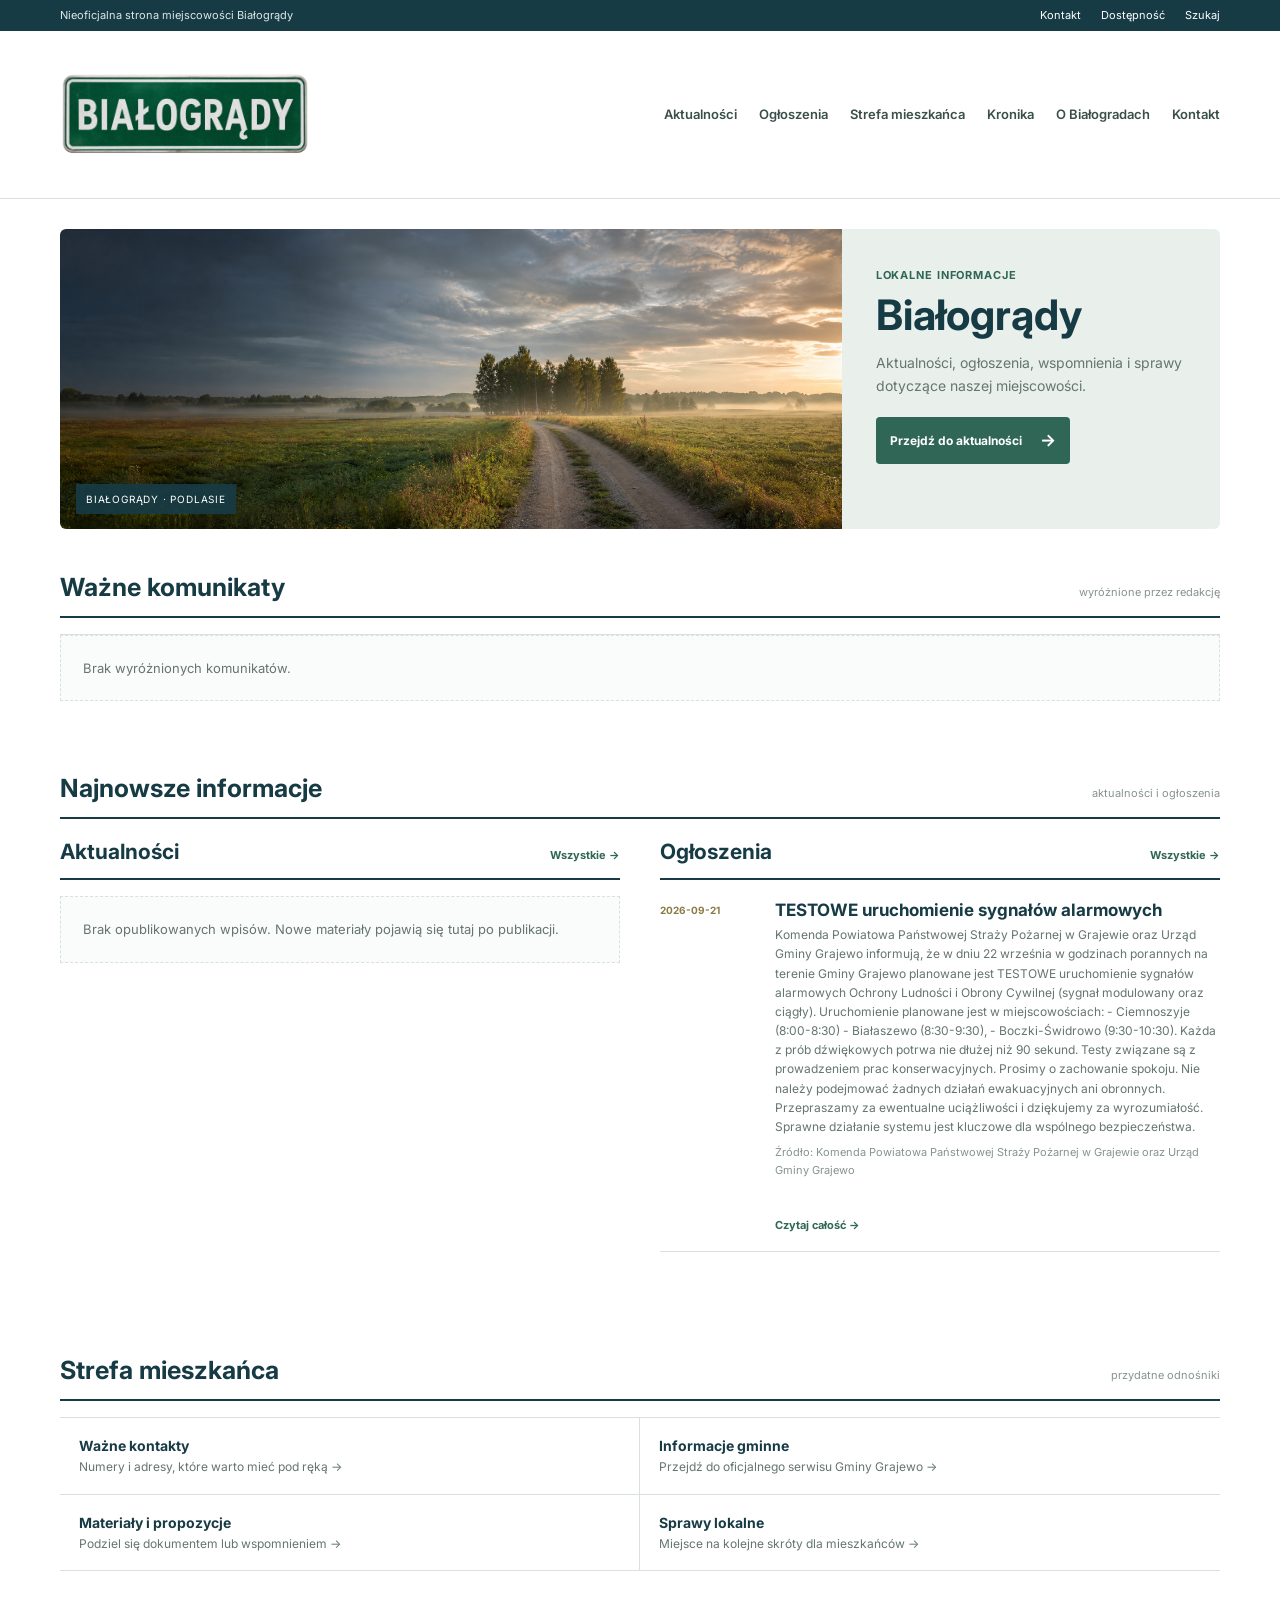
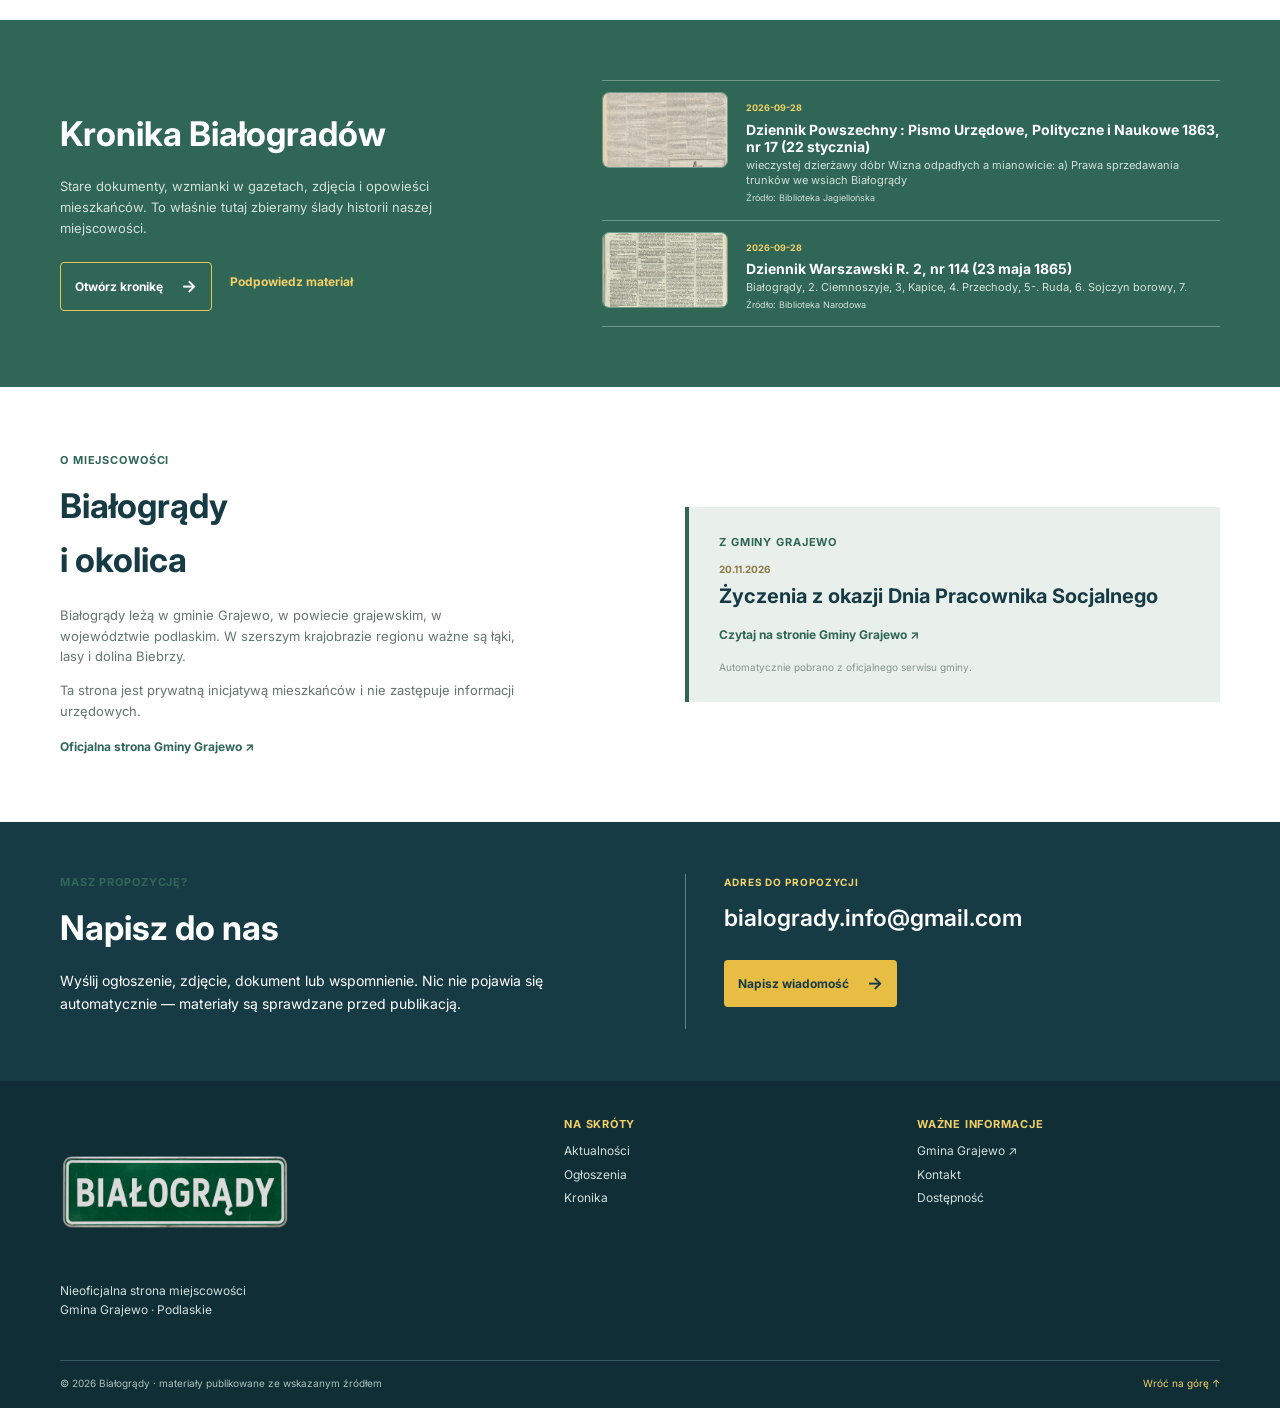
<file: index.html>
<!doctype html>
<html lang="pl">
<head>
  <meta charset="utf-8"><meta name="viewport" content="width=device-width, initial-scale=1">
  <meta name="description" content="Białogrądy — lokalne informacje, ogłoszenia, kronika i sprawy mieszkańca.">
  <title>Białogrądy | Informacje lokalne</title>
  <link rel="preconnect" href="https://fonts.googleapis.com"><link rel="preconnect" href="https://fonts.gstatic.com" crossorigin>
  <link href="https://fonts.googleapis.com/css2?family=Inter:wght@400;500;600;700&display=swap" rel="stylesheet">
  <link rel="stylesheet" href="style.css">
</head>
<body>
  <div class="utility"><div class="container utility-inner"><span>Nieoficjalna strona miejscowości Białogrądy</span><div><a href="#kontakt">Kontakt</a><a href="#dostepnosc">Dostępność</a><a href="#szukaj">Szukaj</a></div></div></div>
  <header class="header"><div class="container header-inner"><a class="brand" href="#top"><img class="brand-sign" src="assets/bialogrady-sign-isolated.png" alt="Białogrądy — gmina Grajewo, powiat grajewski"></a><button class="menu-toggle" aria-label="Otwórz menu">☰</button><nav aria-label="Menu główne"><a href="#wiadomosci">Aktualności</a><a href="#ogloszenia">Ogłoszenia</a><a href="#mieszkaniec">Strefa mieszkańca</a><a href="#kronika">Kronika</a><a href="#okolica">O Białogradach</a><a href="#kontakt">Kontakt</a></nav></div></header>
  <main id="top">
    <section class="hero container"><div class="hero-image"><img src="assets/bialogrady-hero.jpg" alt="Krajobraz okolicy Białogradów"><div class="hero-label">BIAŁOGRĄDY · PODLASIE</div></div><div class="hero-intro"><p class="eyebrow">Lokalne informacje</p><h1>Białogrądy</h1><p>Aktualności, ogłoszenia, wspomnienia i sprawy dotyczące naszej miejscowości.</p><a class="simple-button" href="#wiadomosci">Przejdź do aktualności <span>→</span></a></div></section>

    <section class="container alerts" aria-labelledby="alerts-title"><div class="section-title"><h2 id="alerts-title">Ważne komunikaty</h2><span class="section-meta">wyróżnione przez redakcję</span></div><div id="important-list" class="alert-list"><div class="empty-state">Brak wyróżnionych komunikatów.</div></div></section>

    <section id="wiadomosci" class="container section latest-section"><div class="section-title"><h2>Najnowsze informacje</h2><span class="section-meta">aktualności i ogłoszenia</span></div><div class="latest-grid"><section class="latest-column"><div class="latest-heading"><h3>Aktualności</h3><a href="aktualnosci.html">Wszystkie →</a></div><div id="aktualnosci-list" class="feed"></div></section><section id="ogloszenia" class="latest-column"><div class="latest-heading"><h3>Ogłoszenia</h3><a href="ogloszenia.html">Wszystkie →</a></div><div id="ogloszenia-list" class="feed"></div></section></div></section>


    <section id="mieszkaniec" class="container section resident"><div class="section-title"><h2>Strefa mieszkańca</h2><span class="section-meta">przydatne odnośniki</span></div><div class="resident-list"><a href="#kontakt"><strong>Ważne kontakty</strong><span>Numery i adresy, które warto mieć pod ręką →</span></a><a href="#kontakt"><strong>Informacje gminne</strong><span>Przejdź do oficjalnego serwisu Gminy Grajewo →</span></a><a href="#kontakt"><strong>Materiały i propozycje</strong><span>Podziel się dokumentem lub wspomnieniem →</span></a><a href="#kontakt"><strong>Sprawy lokalne</strong><span>Miejsce na kolejne skróty dla mieszkańców →</span></a></div></section>

    <section id="kronika" class="archive-section"><div class="container archive-grid"><div><p class="eyebrow">Pamięć o miejscu</p><h2>Kronika Białogradów</h2><p>Stare dokumenty, wzmianki w gazetach, zdjęcia i opowieści mieszkańców. To właśnie tutaj zbieramy ślady historii naszej miejscowości.</p><div class="archive-actions"><a class="simple-button light-button" href="kronika.html">Otwórz kronikę <span>→</span></a><a class="archive-text-link" href="kontakt.html">Podpowiedz materiał</a></div></div><div id="kronika-list" class="timeline" data-limit="2"></div></div></section>

    <section id="okolica" class="container section about"><div class="about-text"><p class="eyebrow">O miejscowości</p><h2>Białogrądy<br>i okolica</h2><p>Białogrądy leżą w gminie Grajewo, w powiecie grajewskim, w województwie podlaskim. W szerszym krajobrazie regionu ważne są łąki, lasy i dolina Biebrzy.</p><p>Ta strona jest prywatną inicjatywą mieszkańców i nie zastępuje informacji urzędowych.</p><a href="https://samorzad.gov.pl/web/gmina-grajewo" target="_blank" rel="noopener">Oficjalna strona Gminy Grajewo ↗</a></div><aside id="gmina-update" class="gmina-update"><p class="eyebrow">Z Gminy Grajewo</p><p class="gmina-loading">Wczytywanie najnowszej informacji…</p></aside></section>

    <section id="kontakt" class="contact-section"><div class="container contact-grid"><div><p class="eyebrow">Masz propozycję?</p><h2>Napisz do nas</h2><p>Wyślij ogłoszenie, zdjęcie, dokument lub wspomnienie. Nic nie pojawia się automatycznie — materiały są sprawdzane przed publikacją.</p></div><div class="contact-details"><span>Adres do propozycji</span><a href="mailto:bialogrady.info@gmail.com">bialogrady.info@gmail.com</a><a class="simple-button yellow-button" href="mailto:kontakt.bialogrady@gmail.com?subject=Propozycja%20na%20stron%C4%99%20Bia%C5%82ograd%C3%B3w">Napisz wiadomość <span>→</span></a></div></div></section>
  </main>
  <footer id="dostepnosc"><div class="container footer-grid"><div><img class="footer-sign" src="assets/bialogrady-sign-isolated.png" alt="Białogrądy"><p>Nieoficjalna strona miejscowości<br>Gmina Grajewo · Podlaskie</p></div><div><b>Na skróty</b><a href="#wiadomosci">Aktualności</a><a href="#ogloszenia">Ogłoszenia</a><a href="#kronika">Kronika</a></div><div><b>Ważne informacje</b><a href="https://samorzad.gov.pl/web/gmina-grajewo" target="_blank" rel="noopener">Gmina Grajewo ↗</a><a href="#kontakt">Kontakt</a><a href="#dostepnosc">Dostępność</a></div></div><div class="container copyright">© 2026 Białogrądy · materiały publikowane ze wskazanym źródłem <a href="#top">Wróć na górę ↑</a></div></footer>
  <script src="script.js"></script><script src="site.js"></script>
</body>
</html>
</file>
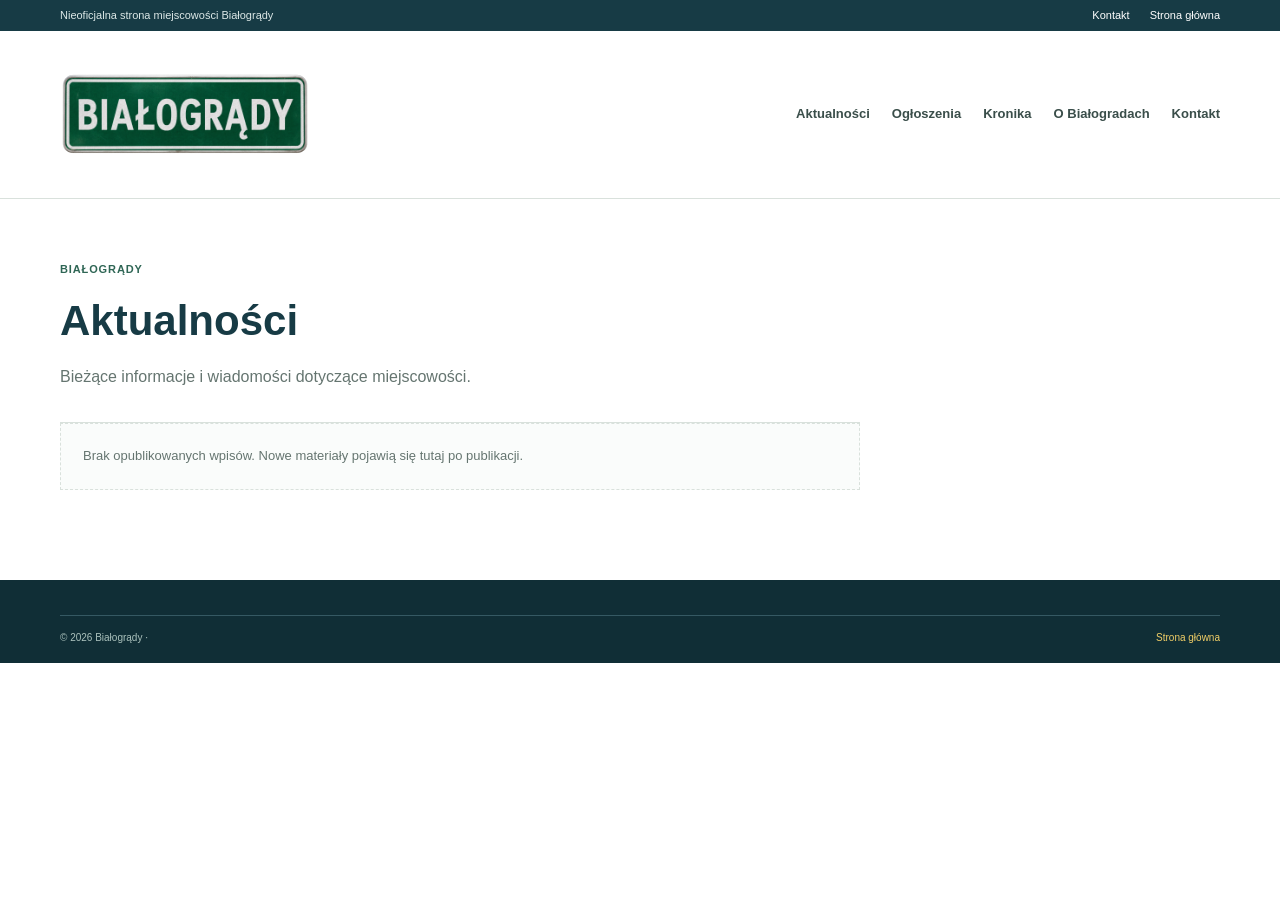
<file: aktualnosci.html>
<!doctype html><html lang="pl"><head><meta charset="utf-8"><meta name="viewport" content="width=device-width,initial-scale=1"><title>Aktualności — Białogrądy</title><link rel="stylesheet" href="style.css"></head><body><div class="utility"><div class="container utility-inner"><span>Nieoficjalna strona miejscowości Białogrądy</span><div><a href="kontakt.html">Kontakt</a><a href="index.html">Strona główna</a></div></div></div><header class="header"><div class="container header-inner"><a class="brand" href="index.html"><img class="brand-sign" src="assets/bialogrady-sign-isolated.png" alt="Białogrądy"></a><button class="menu-toggle" aria-label="Otwórz menu">☰</button><nav><a href="aktualnosci.html">Aktualności</a><a href="ogloszenia.html">Ogłoszenia</a><a href="kronika.html">Kronika</a><a href="o-bialogradach.html">O Białogradach</a><a href="kontakt.html">Kontakt</a></nav></div></header><main class="container page"><p class="eyebrow">Białogrądy</p><h1>Aktualności</h1><p class="page-lead">Bieżące informacje i wiadomości dotyczące miejscowości.</p><section id="aktualnosci-list" class="page-feed"></section></main><footer><div class="container copyright">© 2026 Białogrądy · <a href="index.html">Strona główna</a></div></footer><script src="script.js"></script><script src="site.js"></script></body></html>
</file>
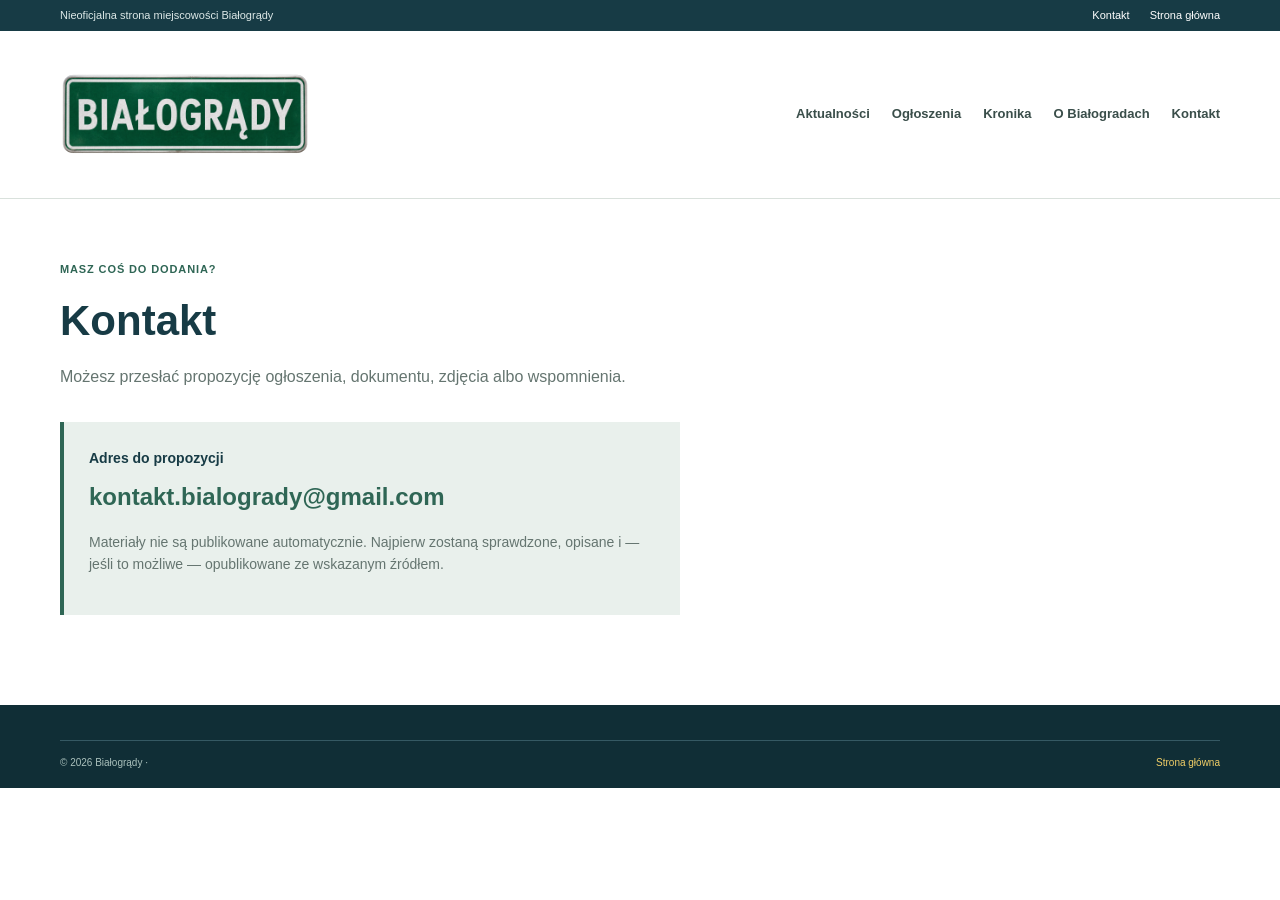
<file: kontakt.html>
<!doctype html><html lang="pl"><head><meta charset="utf-8"><meta name="viewport" content="width=device-width,initial-scale=1"><title>Kontakt — Białogrądy</title><link rel="stylesheet" href="style.css"></head><body><div class="utility"><div class="container utility-inner"><span>Nieoficjalna strona miejscowości Białogrądy</span><div><a href="kontakt.html">Kontakt</a><a href="index.html">Strona główna</a></div></div></div><header class="header"><div class="container header-inner"><a class="brand" href="index.html"><img class="brand-sign" src="assets/bialogrady-sign-isolated.png" alt="Białogrądy"></a><button class="menu-toggle" aria-label="Otwórz menu">☰</button><nav><a href="aktualnosci.html">Aktualności</a><a href="ogloszenia.html">Ogłoszenia</a><a href="kronika.html">Kronika</a><a href="o-bialogradach.html">O Białogradach</a><a href="kontakt.html">Kontakt</a></nav></div></header><main class="container page"><p class="eyebrow">Masz coś do dodania?</p><h1>Kontakt</h1><p class="page-lead">Możesz przesłać propozycję ogłoszenia, dokumentu, zdjęcia albo wspomnienia.</p><div class="contact-page-box"><strong>Adres do propozycji</strong><a href="mailto:bialogrady.info@gmail.com">kontakt.bialogrady@gmail.com</a><p>Materiały nie są publikowane automatycznie. Najpierw zostaną sprawdzone, opisane i — jeśli to możliwe — opublikowane ze wskazanym źródłem.</p></div></main><footer><div class="container copyright">© 2026 Białogrądy · <a href="index.html">Strona główna</a></div></footer><script src="script.js"></script></body></html>
</file>
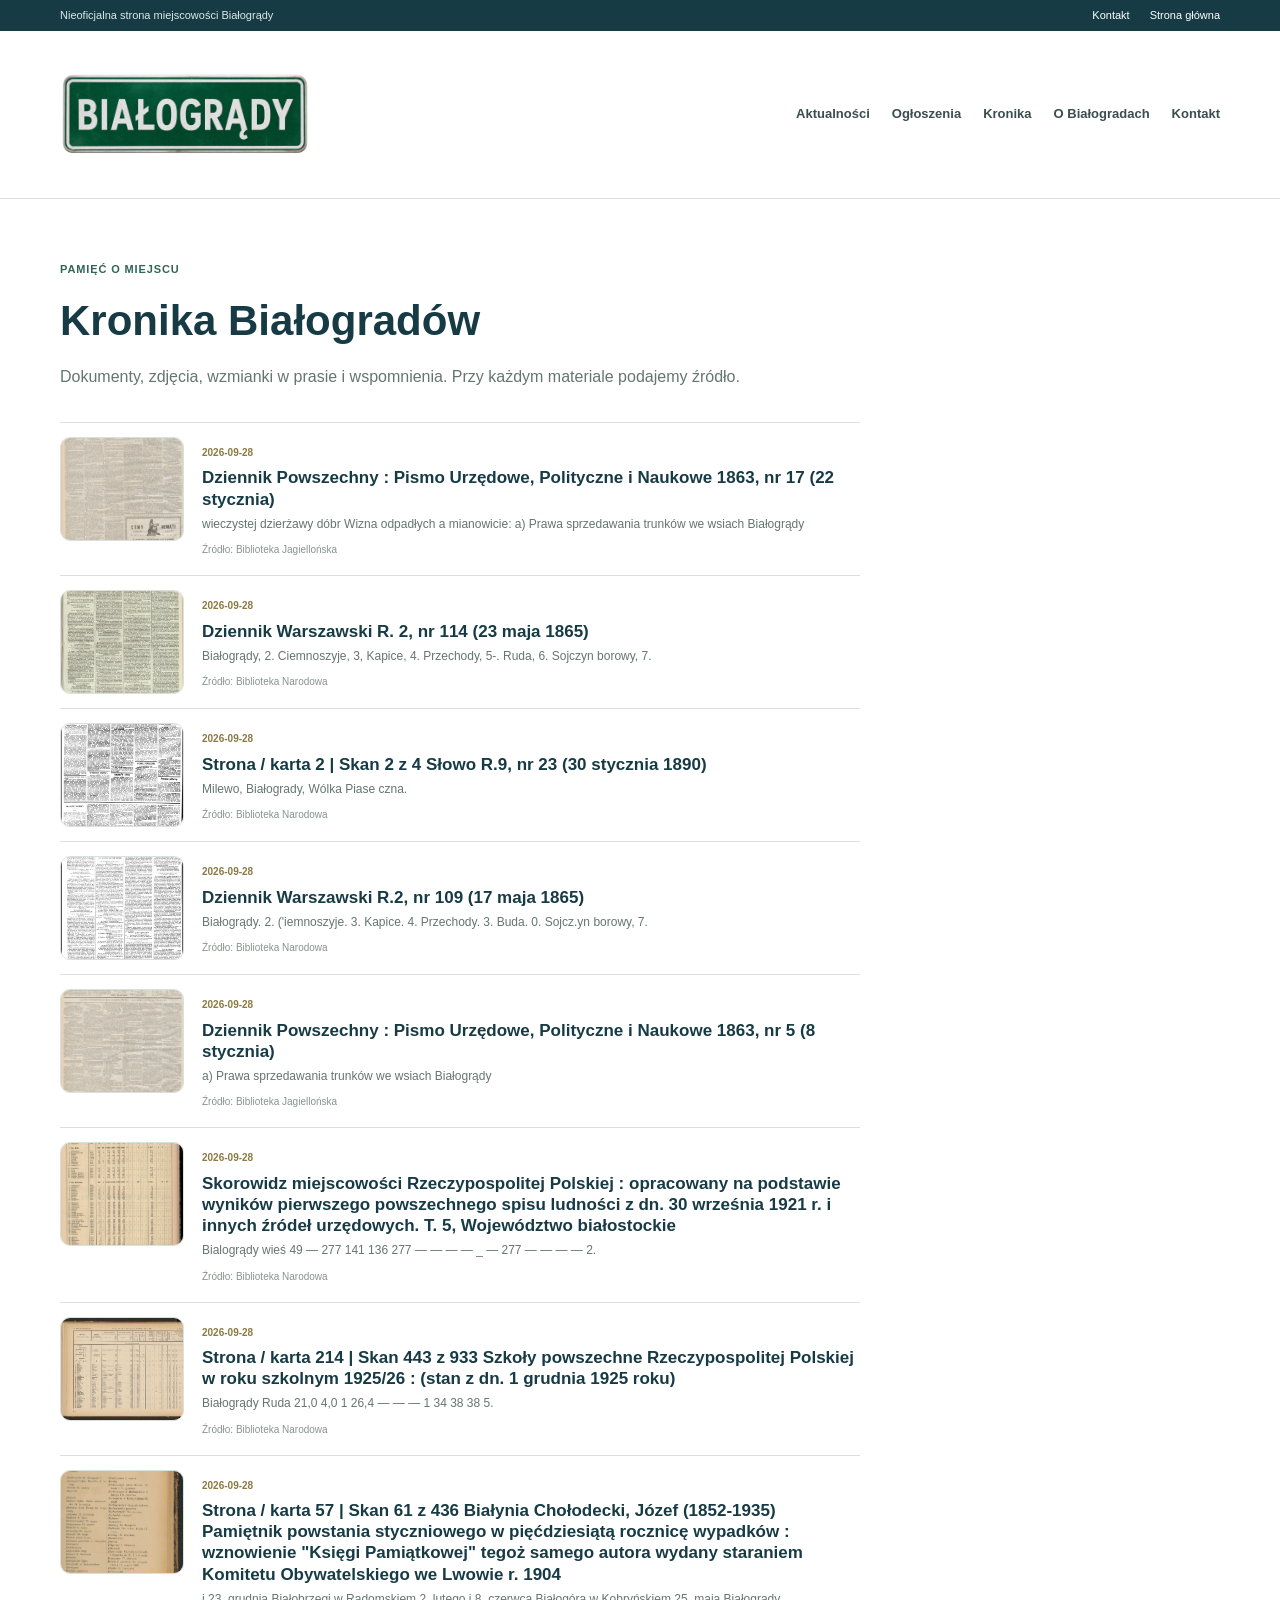
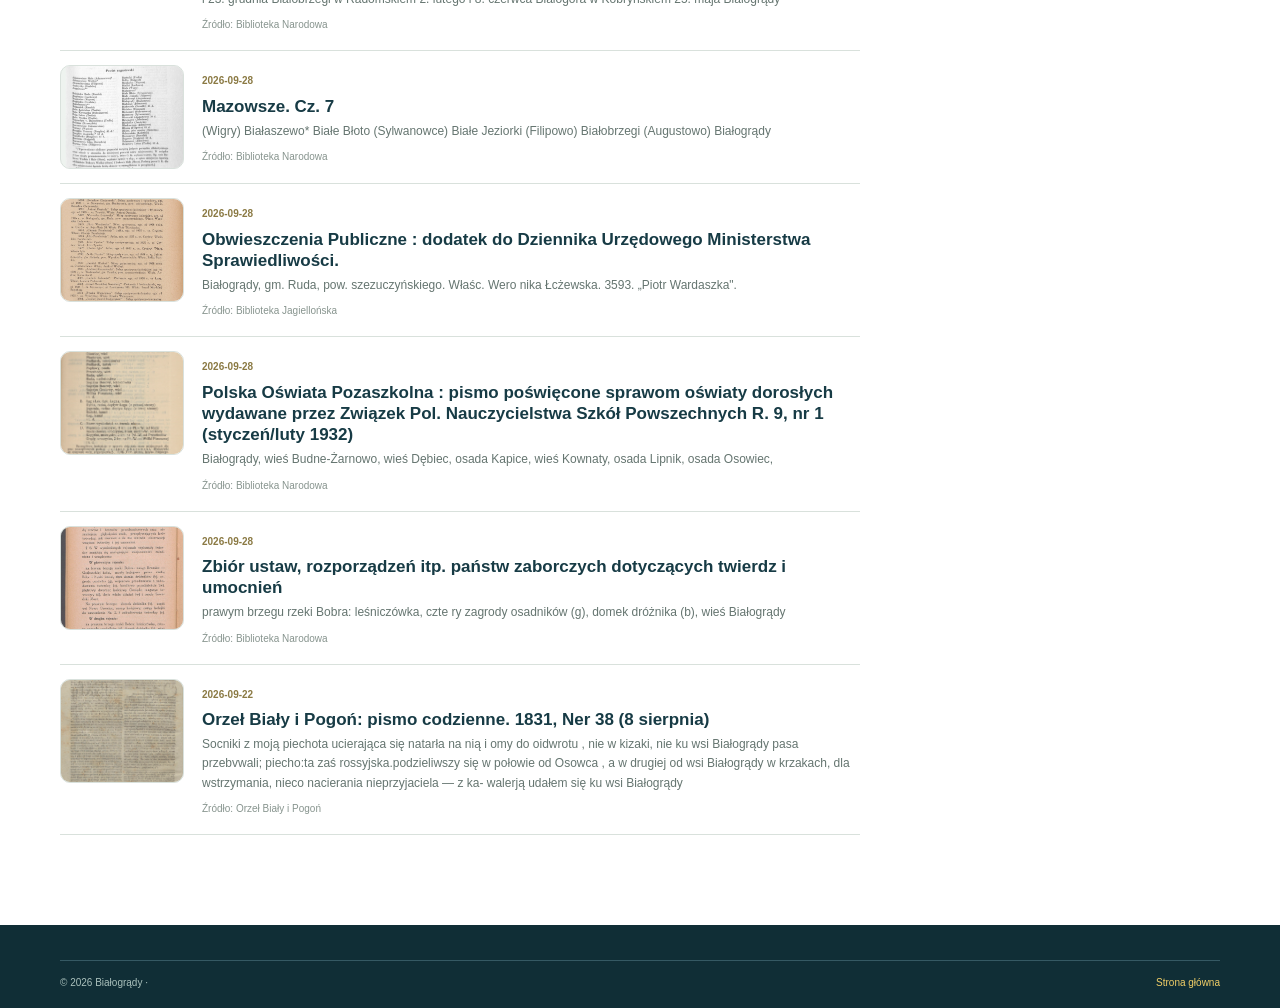
<file: kronika.html>
<!doctype html><html lang="pl"><head><meta charset="utf-8"><meta name="viewport" content="width=device-width,initial-scale=1"><title>Kronika — Białogrądy</title><link rel="stylesheet" href="style.css"></head><body><div class="utility"><div class="container utility-inner"><span>Nieoficjalna strona miejscowości Białogrądy</span><div><a href="kontakt.html">Kontakt</a><a href="index.html">Strona główna</a></div></div></div><header class="header"><div class="container header-inner"><a class="brand" href="index.html"><img class="brand-sign" src="assets/bialogrady-sign-isolated.png" alt="Białogrądy"></a><button class="menu-toggle" aria-label="Otwórz menu">☰</button><nav><a href="aktualnosci.html">Aktualności</a><a href="ogloszenia.html">Ogłoszenia</a><a href="kronika.html">Kronika</a><a href="o-bialogradach.html">O Białogradach</a><a href="kontakt.html">Kontakt</a></nav></div></header><main class="container page"><p class="eyebrow">Pamięć o miejscu</p><h1>Kronika Białogradów</h1><p class="page-lead">Dokumenty, zdjęcia, wzmianki w prasie i wspomnienia. Przy każdym materiale podajemy źródło.</p><section id="kronika-list" class="page-feed"></section></main><footer><div class="container copyright">© 2026 Białogrądy · <a href="index.html">Strona główna</a></div></footer><script src="script.js"></script><script src="site.js"></script></body></html>
</file>
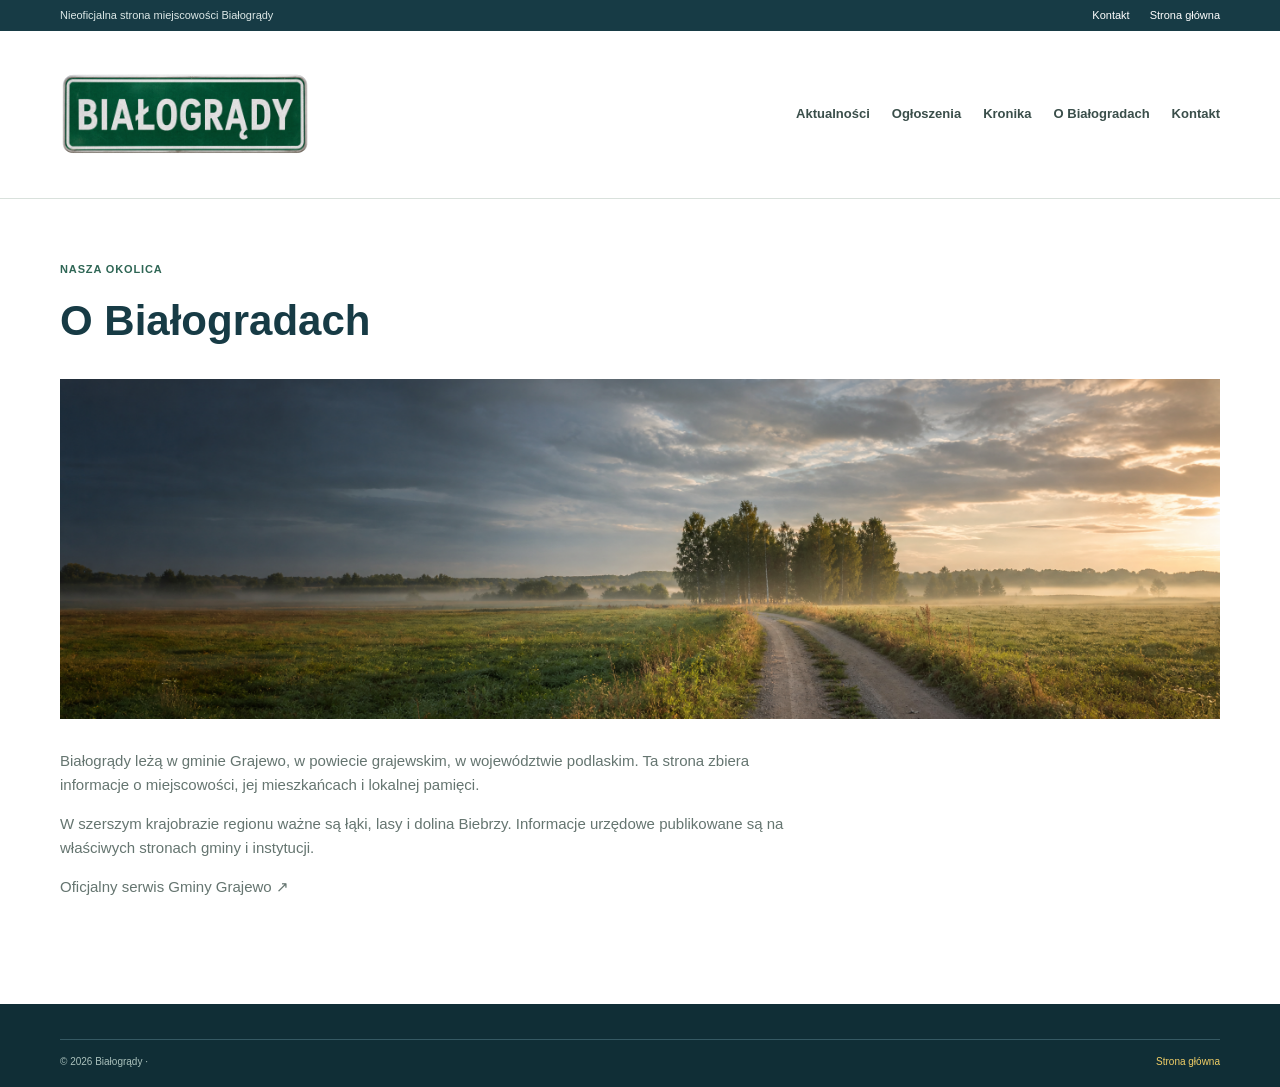
<file: o-bialogradach.html>
<!doctype html><html lang="pl"><head><meta charset="utf-8"><meta name="viewport" content="width=device-width,initial-scale=1"><title>O Białogradach — Białogrądy</title><link rel="stylesheet" href="style.css"></head><body><div class="utility"><div class="container utility-inner"><span>Nieoficjalna strona miejscowości Białogrądy</span><div><a href="kontakt.html">Kontakt</a><a href="index.html">Strona główna</a></div></div></div><header class="header"><div class="container header-inner"><a class="brand" href="index.html"><img class="brand-sign" src="assets/bialogrady-sign-isolated.png" alt="Białogrądy"></a><button class="menu-toggle" aria-label="Otwórz menu">☰</button><nav><a href="aktualnosci.html">Aktualności</a><a href="ogloszenia.html">Ogłoszenia</a><a href="kronika.html">Kronika</a><a href="o-bialogradach.html">O Białogradach</a><a href="kontakt.html">Kontakt</a></nav></div></header><main class="container page"><p class="eyebrow">Nasza okolica</p><h1>O Białogradach</h1><img class="page-photo" src="assets/bialogrady-hero.jpg" alt="Krajobraz okolicy Białogradów"><div class="page-copy"><p>Białogrądy leżą w gminie Grajewo, w powiecie grajewskim, w województwie podlaskim. Ta strona zbiera informacje o miejscowości, jej mieszkańcach i lokalnej pamięci.</p><p>W szerszym krajobrazie regionu ważne są łąki, lasy i dolina Biebrzy. Informacje urzędowe publikowane są na właściwych stronach gminy i instytucji.</p><p><a href="https://samorzad.gov.pl/web/gmina-grajewo" target="_blank" rel="noopener">Oficjalny serwis Gminy Grajewo ↗</a></p></div></main><footer><div class="container copyright">© 2026 Białogrądy · <a href="index.html">Strona główna</a></div></footer><script src="script.js"></script></body></html>
</file>
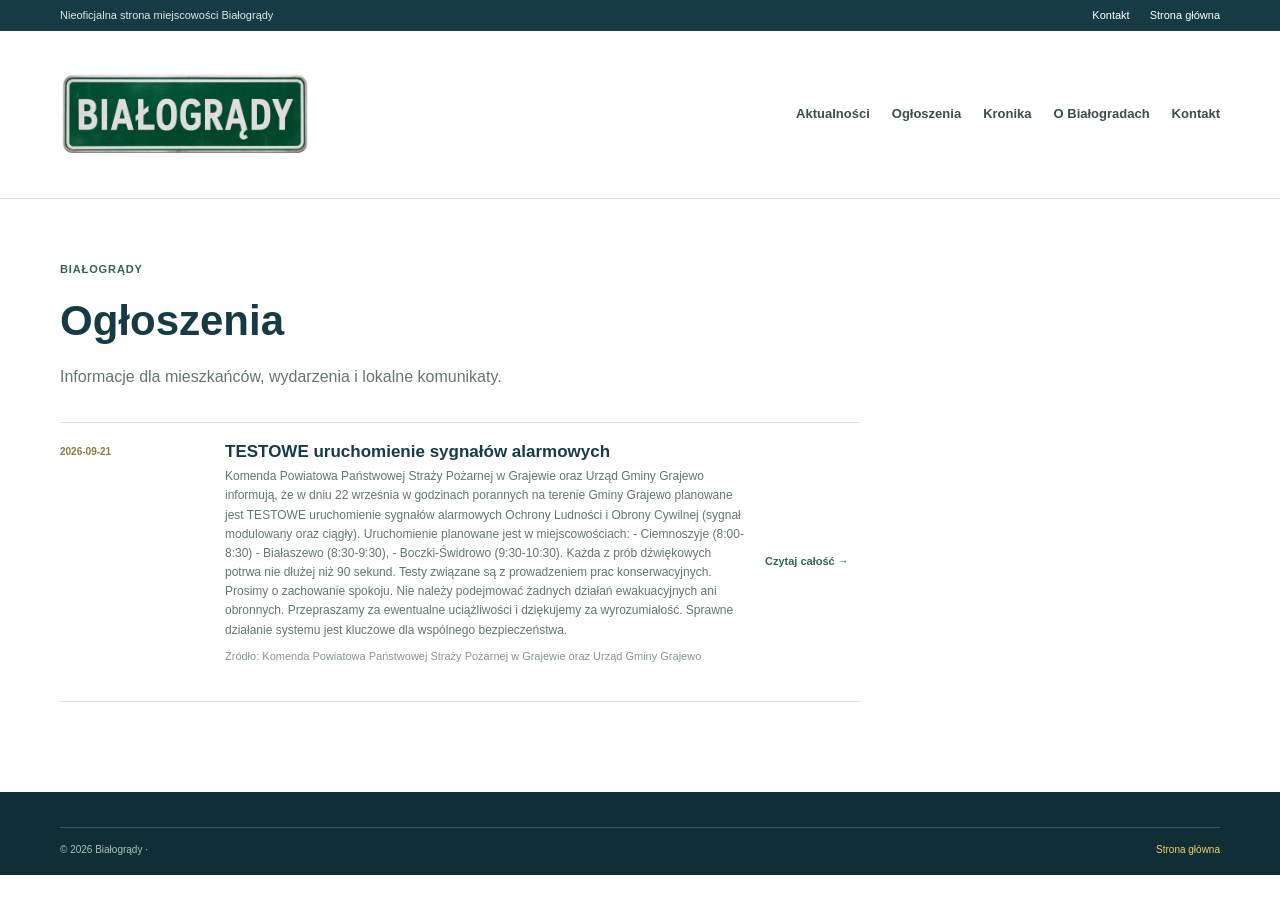
<file: ogloszenia.html>
<!doctype html><html lang="pl"><head><meta charset="utf-8"><meta name="viewport" content="width=device-width,initial-scale=1"><title>Ogłoszenia — Białogrądy</title><link rel="stylesheet" href="style.css"></head><body><div class="utility"><div class="container utility-inner"><span>Nieoficjalna strona miejscowości Białogrądy</span><div><a href="kontakt.html">Kontakt</a><a href="index.html">Strona główna</a></div></div></div><header class="header"><div class="container header-inner"><a class="brand" href="index.html"><img class="brand-sign" src="assets/bialogrady-sign-isolated.png" alt="Białogrądy"></a><button class="menu-toggle" aria-label="Otwórz menu">☰</button><nav><a href="aktualnosci.html">Aktualności</a><a href="ogloszenia.html">Ogłoszenia</a><a href="kronika.html">Kronika</a><a href="o-bialogradach.html">O Białogradach</a><a href="kontakt.html">Kontakt</a></nav></div></header><main class="container page"><p class="eyebrow">Białogrądy</p><h1>Ogłoszenia</h1><p class="page-lead">Informacje dla mieszkańców, wydarzenia i lokalne komunikaty.</p><section id="ogloszenia-list" class="page-feed"></section></main><footer><div class="container copyright">© 2026 Białogrądy · <a href="index.html">Strona główna</a></div></footer><script src="script.js"></script><script src="site.js"></script></body></html>
</file>
<file: style.css>
:root{--navy:#173b45;--green:#2f6655;--green-light:#e9f0ec;--yellow:#e8bd43;--paper:#fff;--bg:#f5f7f5;--ink:#283735;--muted:#657570;--line:#d9e1dc;--sans:'Inter',Arial,sans-serif}*{box-sizing:border-box}html{scroll-behavior:smooth}body{margin:0;background:var(--paper);color:var(--ink);font-family:var(--sans);font-size:14px;line-height:1.6}.container{width:min(1160px,calc(100% - 48px));margin:auto}a{color:inherit;text-decoration:none}a:hover{text-decoration:underline}.utility{background:var(--navy);color:#dce8e7;font-size:11px}.utility-inner{display:flex;justify-content:space-between;align-items:center;min-height:31px}.utility a{margin-left:20px;color:#fff}.header{background:#fff;border-bottom:1px solid var(--line);position:sticky;top:0;z-index:10}.header-inner{min-height:88px;display:flex;align-items:center;justify-content:space-between}.brand{display:flex;align-items:center;color:var(--navy);max-width:270px}.brand-sign{display:block;width:250px;height:auto}.footer-sign{display:block;width:230px;height:auto;margin-bottom:10px}nav{display:flex;align-items:center;gap:22px;font-size:13px;font-weight:600;color:#3a4e4a}nav a:hover{color:var(--green);text-decoration:none}.menu-toggle{display:none;background:none;border:0;color:var(--navy);font-size:23px}.hero{display:grid;grid-template-columns:1.55fr .75fr;margin-top:30px;min-height:300px}.hero-image{height:300px;position:relative;overflow:hidden;border-radius:6px 0 0 6px}.hero-image img{width:100%;height:100%;object-fit:cover}.hero-label{position:absolute;left:16px;bottom:15px;background:rgba(23,59,69,.9);color:#fff;padding:7px 10px;font-size:10px;letter-spacing:.08em}.hero-intro{background:var(--green-light);padding:38px 34px;border-radius:0 6px 6px 0}.eyebrow{color:var(--green);font-size:11px;font-weight:700;letter-spacing:.08em;text-transform:uppercase;margin:0 0 9px}.hero-intro h1{font-size:42px;line-height:1.05;color:var(--navy);margin:0 0 15px}.hero-intro>p:not(.eyebrow){color:var(--muted);margin:0 0 20px}.simple-button{display:inline-flex;gap:18px;align-items:center;background:var(--green);color:#fff;padding:10px 14px;border-radius:4px;font-size:12px;font-weight:700}.simple-button:hover{text-decoration:none;background:var(--navy)}.simple-button span{font-size:17px}.alerts{padding:38px 0 22px}.section-title{display:flex;align-items:baseline;justify-content:space-between;border-bottom:2px solid var(--navy);padding-bottom:9px;margin-bottom:16px}.section-title h2{font-size:25px;color:var(--navy);margin:0;font-weight:700}.section-title>a{color:var(--green);font-size:12px;font-weight:700}.section-meta{font-size:11px;color:#87948e}.alert-list{border-top:1px solid var(--line)}.alert-list article{display:grid;grid-template-columns:115px 1fr 25px;gap:20px;align-items:center;padding:16px 10px;border-bottom:1px solid var(--line)}.alert-type{font-size:10px;color:var(--green);font-weight:700;letter-spacing:.08em}.alert-list h3{font-size:14px;margin:0;color:var(--navy)}.alert-list p{font-size:12px;color:var(--muted);margin:2px 0 0}.alert-list article>a{font-size:21px;color:var(--green);text-decoration:none}.section{padding:49px 0}.columns{display:grid;grid-template-columns:1.55fr .75fr;gap:42px}.feed-item{display:grid;grid-template-columns:130px 1fr 95px;gap:20px;padding:18px 0;border-bottom:1px solid var(--line)}.feed-item time{font-size:10px;color:#8b7a44;font-weight:700;padding-top:3px}.feed-item h3{font-size:17px;line-height:1.3;margin:0;color:var(--navy)}.feed-item p{font-size:12px;color:var(--muted);margin:4px 0 0}.feed-item>a{color:var(--green);font-size:11px;font-weight:700;align-self:center}.side-box{border:1px solid var(--line);padding:22px 24px;align-self:start}.side-box h3{margin:0 0 8px;color:var(--navy);font-size:17px}.side-box ul{list-style:none;margin:0;padding:0}.side-box li{border-top:1px solid var(--line);padding:11px 0}.side-box li a{display:flex;justify-content:space-between;color:var(--green);font-size:12px;font-weight:600}.soft-section{background:var(--bg)}.notice-grid{display:grid;grid-template-columns:repeat(3,1fr);border:1px solid var(--line);background:#fff}.notice-grid article{display:flex;gap:14px;padding:22px;border-right:1px solid var(--line)}.notice-grid article:last-child{border-right:0}.notice-icon{width:29px;height:29px;display:grid;place-items:center;border:1px solid var(--green);border-radius:50%;color:var(--green);font-weight:700;flex:none}.notice-grid h3{font-size:14px;margin:0;color:var(--navy)}.notice-grid p{font-size:12px;color:var(--muted);margin:3px 0 0}.resident-list{display:grid;grid-template-columns:1fr 1fr;border-top:1px solid var(--line)}.resident-list a{display:flex;flex-direction:column;padding:17px 19px;border-bottom:1px solid var(--line);border-right:1px solid var(--line);color:var(--navy)}.resident-list a:nth-child(even){border-right:0}.resident-list strong{font-size:14px}.resident-list span{color:var(--muted);font-size:12px}.archive-section{background:var(--green);color:#fff;padding:60px 0}.archive-grid{display:grid;grid-template-columns:.85fr 1.15fr;gap:85px}.archive-section h2{font-size:34px;margin:0 0 15px}.archive-section>div>div:first-child>p:not(.eyebrow){color:#d3e1da;max-width:390px;font-size:13px}.light-button{background:transparent;border:1px solid #e7c65c;margin-top:10px}.light-button:hover{background:#fff;color:var(--navy)}.timeline{border-top:1px solid #6f9989}.timeline article{display:grid;grid-template-columns:70px 1fr;gap:20px;padding:17px 0;border-bottom:1px solid #6f9989}.timeline b{color:#f2cf67;font-size:13px}.timeline h3{margin:0;font-size:16px}.timeline p{color:#d3e1da;font-size:12px;margin:2px 0 0}.about{display:grid;grid-template-columns:1fr 1fr;gap:90px;padding:65px 0}.about h2{font-size:34px;color:var(--navy);margin:0 0 17px}.about-text>p:not(.eyebrow){max-width:470px;color:var(--muted);font-size:13px}.about-text>a{color:var(--green);font-size:12px;font-weight:700}.sign-figure{margin:0;border:1px solid var(--line);background:#f8faf8;padding:22px;align-self:center}.sign-figure img{display:block;width:100%;height:auto}.sign-figure figcaption{font-size:10px;color:var(--muted);margin-top:8px}.contact-section{background:var(--navy);color:#fff;padding:52px 0}.contact-grid{display:grid;grid-template-columns:1fr 1fr;gap:90px}.contact-section h2{font-size:34px;margin:0 0 15px}.contact-section>div>p:not(.eyebrow){color:#d8e6e3;max-width:390px;font-size:13px}.contact-details{border-left:1px solid #62838a;padding-left:38px}.contact-details>span{display:block;color:#f3d36c;font-size:10px;font-weight:700;letter-spacing:.09em;text-transform:uppercase}.contact-details>a:not(.simple-button){display:block;color:#fff;font-size:23px;font-weight:600;margin:10px 0 5px}.contact-details small{color:#c3d7d3;font-size:11px}.contact-details code{background:#295466;padding:1px 4px}.yellow-button{background:var(--yellow);color:var(--navy);margin-top:18px}.yellow-button:hover{background:#fff;color:var(--navy)}footer{background:#102e36;color:#d0dfdc;padding:35px 0 17px}.footer-grid{display:grid;grid-template-columns:1.5fr 1fr 1fr;gap:50px;padding-bottom:28px}.footer-grid strong{font-size:20px;color:#fff}.footer-grid p{font-size:12px}.footer-grid b{display:block;color:#f2cf67;font-size:11px;text-transform:uppercase;letter-spacing:.07em;margin-bottom:8px}.footer-grid a{display:block;font-size:12px;margin:4px 0;color:#d0dfdc}.copyright{border-top:1px solid #355963;padding-top:14px;font-size:10px;color:#aac1bc}.copyright a{float:right;color:#f2cf67}@media(max-width:820px){.container{width:calc(100% - 34px)}nav{display:none;position:absolute;top:119px;left:0;right:0;background:#fff;border-bottom:1px solid var(--line);padding:14px 17px;flex-direction:column;gap:0;align-items:stretch}nav a{padding:9px}.menu-toggle{display:block}.nav-open nav{display:flex}.hero{grid-template-columns:1fr;margin-top:18px}.hero-image{height:260px;border-radius:6px 6px 0 0}.hero-intro{border-radius:0 0 6px 6px}.columns,.archive-grid,.about,.contact-grid{grid-template-columns:1fr;gap:35px}.notice-grid{grid-template-columns:1fr}.notice-grid article{border-right:0;border-bottom:1px solid var(--line)}.notice-grid article:last-child{border-bottom:0}.sign-figure{max-width:620px}.footer-grid{grid-template-columns:1fr 1fr;gap:25px}.footer-grid>div:first-child{grid-column:1/-1}}@media(max-width:520px){.utility-inner{display:block;padding:7px 0}.utility-inner>div{margin-top:3px}.utility a{margin-left:0;margin-right:16px}.header-inner{min-height:75px}.hero-intro{padding:29px 23px}.hero-intro h1{font-size:35px}.alert-list article{grid-template-columns:1fr 25px;gap:8px}.alert-type{grid-column:1/-1}.feed-item{grid-template-columns:1fr;gap:4px}.feed-item>a{margin-top:5px}.resident-list{grid-template-columns:1fr}.resident-list a{border-right:0!important}.archive-section{padding:48px 0}.about{padding:50px 0}.footer-grid{grid-template-columns:1fr}.footer-grid>div:first-child{grid-column:auto}.copyright a{float:none;display:block;margin-top:8px}}
.empty-state{border:1px dashed var(--line);padding:22px;color:var(--muted);font-size:13px;background:#fafcfb}.page{padding:62px 0 90px}.page h1{font-size:42px;color:var(--navy);margin:0 0 10px}.page-lead{color:var(--muted);font-size:16px;margin:0 0 32px}.page-feed{max-width:800px;border-top:1px solid var(--line)}.page-feed .feed-item{grid-template-columns:145px 1fr 95px}.page-photo{display:block;width:100%;max-height:340px;object-fit:cover;margin:25px 0 30px}.page-copy{max-width:760px;color:var(--muted);font-size:15px}.contact-page-box{max-width:620px;background:var(--green-light);border-left:4px solid var(--green);padding:25px}.contact-page-box strong{display:block;color:var(--navy)}.contact-page-box>a{display:block;color:var(--green);font-size:24px;font-weight:700;margin:9px 0}.contact-page-box p{color:var(--muted)}
.entry-title-link{color:var(--navy)}.entry-title-link:hover{color:var(--green)}.read-link{color:var(--green);font-size:11px;font-weight:700;align-self:center}.feed-item small.source{display:block;color:#87948e;font-size:11px;margin-top:8px}.article-page{padding:46px 0 90px;max-width:900px}.back-link{color:var(--green);font-weight:700;font-size:12px}.full-article{padding-top:35px}.full-article h1{font-size:42px;line-height:1.16;color:var(--navy);max-width:800px;margin:0 0 9px}.article-date{display:block;color:#8b7a44;font-size:11px;font-weight:700;margin-bottom:27px}.article-body{font-size:17px;line-height:1.85;max-width:760px;color:var(--ink);margin-bottom:20px}.source{display:block;color:var(--muted);font-size:12px;margin:18px 0}.source-link{color:var(--green);font-weight:700;font-size:13px}.attachments{border-top:1px solid var(--line);margin-top:35px;padding-top:25px}.article-gallery{display:grid;grid-template-columns:repeat(3,1fr);gap:14px}.article-gallery a{display:block;color:var(--muted);font-size:11px}.article-gallery img{display:block;width:100%;height:180px;object-fit:cover;border:1px solid var(--line);margin-bottom:6px}.article-gallery a:hover img{border-color:var(--green)}.documents{margin-top:26px}.documents h3{font-size:18px;color:var(--navy)}.document{display:flex;align-items:center;gap:13px;border:1px solid var(--line);padding:13px 15px;max-width:650px;margin:8px 0;color:var(--navy)}.document:hover{border-color:var(--green);text-decoration:none}.document-icon{background:#b44e43;color:#fff;font-size:10px;font-weight:700;padding:5px 6px}.document strong,.document small{display:block}.document small{color:var(--muted);font-size:11px}.hint{display:block;color:#7a8982;font-size:11px;font-weight:400;margin:5px 0}.file-list{display:block;color:#2f6655;font-size:12px;font-weight:400;margin-top:7px}@media(max-width:620px){.article-gallery{grid-template-columns:1fr 1fr}.full-article h1{font-size:32px}.article-body{font-size:15px}.article-gallery img{height:130px}}
.latest-section{padding-top:45px}.latest-grid{display:grid;grid-template-columns:1fr 1fr;gap:40px}.latest-column{min-width:0}.latest-heading{display:flex;align-items:baseline;justify-content:space-between;border-bottom:2px solid var(--navy);padding:0 0 9px;margin-bottom:3px}.latest-heading h3{font-size:21px;color:var(--navy);margin:0}.latest-heading a{font-size:11px;color:var(--green);font-weight:700}.latest-column .feed-item{grid-template-columns:95px 1fr;padding:16px 0}.latest-column .feed-item .read-link{grid-column:2}.latest-column .empty-state{margin-top:16px}@media(max-width:820px){.latest-grid{grid-template-columns:1fr;gap:34px}}
.archive-card{display:grid;grid-template-columns:124px 1fr;gap:18px;align-items:stretch;padding:14px 0;border-bottom:1px solid var(--line)}.archive-thumb{display:flex;align-items:center;justify-content:center;width:124px;height:104px;overflow:hidden;border-radius:10px;background:#eef3ef;border:1px solid var(--line);text-decoration:none}.archive-thumb img{width:100%;height:100%;object-fit:cover}.archive-file-icon{display:grid;place-items:center;width:54px;height:66px;background:#b44e43;color:#fff;font-size:13px;font-weight:700;border-radius:4px;position:relative}.archive-file-icon:after{content:'';position:absolute;right:0;top:0;border-style:solid;border-width:0 13px 13px 0;border-color:transparent #f1c8c3 transparent transparent}.archive-card-body{padding:3px 0}.archive-card-body time{font-size:10px;color:#8b7a44;font-weight:700}.archive-card-body h3{font-size:17px;line-height:1.25;color:var(--navy);margin:5px 0}.archive-card-body h3 a{color:var(--navy)}.archive-card-body p{font-size:12px;color:var(--muted);margin:0}.archive-card-body small{display:block;color:#87948e;font-size:10px;margin-top:8px}.timeline .archive-card{border-bottom-color:#6f9989}.timeline .archive-card-body h3,.timeline .archive-card-body h3 a{color:#fff}.timeline .archive-card-body p,.timeline .archive-card-body small{color:#d3e1da}.timeline .archive-card-body time{color:#f2cf67}.timeline .archive-thumb{border-color:#6f9989}@media(max-width:520px){.archive-card{grid-template-columns:92px 1fr;gap:12px}.archive-thumb{width:92px;height:84px}}
/* Widok skrócony kroniki na stronie głównej: dwa spokojne wpisy w stylu archiwum. */
.archive-section .timeline .archive-card{grid-template-columns:126px 1fr;gap:18px;padding:11px 0}.archive-section .timeline .archive-thumb{width:126px;height:76px;border-radius:7px}.archive-section .timeline .archive-card-body h3{font-size:14px;margin:3px 0 2px}.archive-section .timeline .archive-card-body p{font-size:11px;line-height:1.4;display:-webkit-box;-webkit-line-clamp:2;-webkit-box-orient:vertical;overflow:hidden}.archive-section .timeline .archive-card-body small{font-size:9px;margin-top:3px}.archive-section .timeline .archive-card-body time{font-size:9px}@media(max-width:520px){.archive-section .timeline .archive-card{grid-template-columns:95px 1fr;gap:12px}.archive-section .timeline .archive-thumb{width:95px;height:68px}}
.alert-list article h3 a{color:var(--navy)}.alert-list article h3 a:hover{color:var(--green)}.alert-list article small{display:block;color:var(--muted);font-size:10px;margin-top:5px}.archive-actions{display:flex;align-items:center;gap:18px;flex-wrap:wrap}.archive-text-link{color:#f2cf67;font-size:12px;font-weight:700}.gmina-update{background:var(--green-light);border-left:4px solid var(--green);padding:27px 30px;align-self:center}.gmina-update time{display:block;color:#8b7a44;font-size:10px;font-weight:700;margin-bottom:6px}.gmina-update h3{color:var(--navy);font-size:20px;line-height:1.3;margin:0 0 9px}.gmina-update p:not(.eyebrow){color:var(--muted);font-size:13px;margin:0 0 14px}.gmina-update>a{color:var(--green);font-size:12px;font-weight:700}.check-label{display:flex!important;flex-direction:row;align-items:flex-start;gap:10px;background:#f3f6f3;border:1px solid #d7e1db;border-radius:4px;padding:12px}.check-label input{width:18px!important;margin-top:2px}.check-label span{display:block}.check-label b,.check-label small{display:block}.check-label small{color:#77847e;font-size:11px;margin-top:3px}@media(max-width:820px){.gmina-update{padding:23px}.archive-actions{gap:12px}}
.gmina-source{display:block;color:#87948e;font-size:10px;margin-top:14px}
</file>
